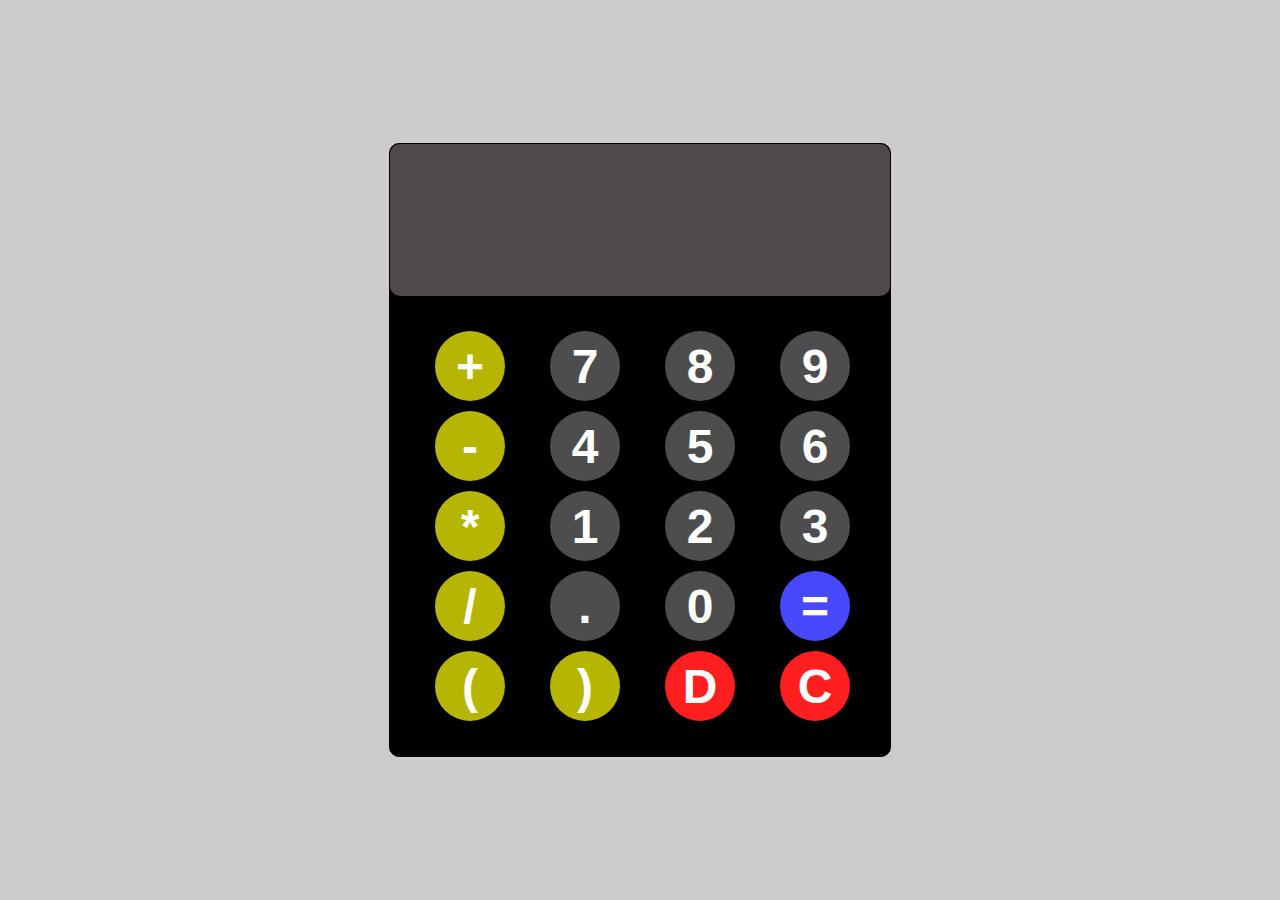
<file: calculator_medium/index.html>
<!DOCTYPE html>
<html lang="en">
  <head>
    <meta charset="UTF-8" />
    <meta name="viewport" content="width=device-width, initial-scale=1.0" />
    <title>Huy05</title>
    <link rel="stylesheet" href="style.css" />
  </head>
  <body>
    <div id="com">
      <input id="display" readonly /> <br />
      <div id="btn">
        <button class="ope" onclick="cal('+')">+</button>
        <button onclick="cal('7')">7</button>
        <button onclick="cal('8')">8</button>
        <button onclick="cal('9')">9</button>
        <button class="ope" onclick="cal('-')">-</button>
        <button onclick="cal('4')">4</button>
        <button onclick="cal('5')">5</button>
        <button onclick="cal('6')">6</button>
        <button class="ope" onclick="cal('*')">*</button>
        <button onclick="cal('1')">1</button>
        <button onclick="cal('2')">2</button>
        <button onclick="cal('3')">3</button>
        <button class="ope" onclick="cal('/')">/</button>
        <button onclick="cal('.')">.</button>
        <button onclick="cal('0')">0</button>
        <button class="all" onclick="res()">=</button>
        <button class="ope" onclick="cal('(')">(</button>
        <button class="ope" onclick="cal(')')">)</button>
        <button class="d" onclick="dele()">D</button>
        <button class="red" onclick="reset()">C</button>
      </div>
    </div>
    <script src="index.js"></script>
  </body>
</html>
</file>
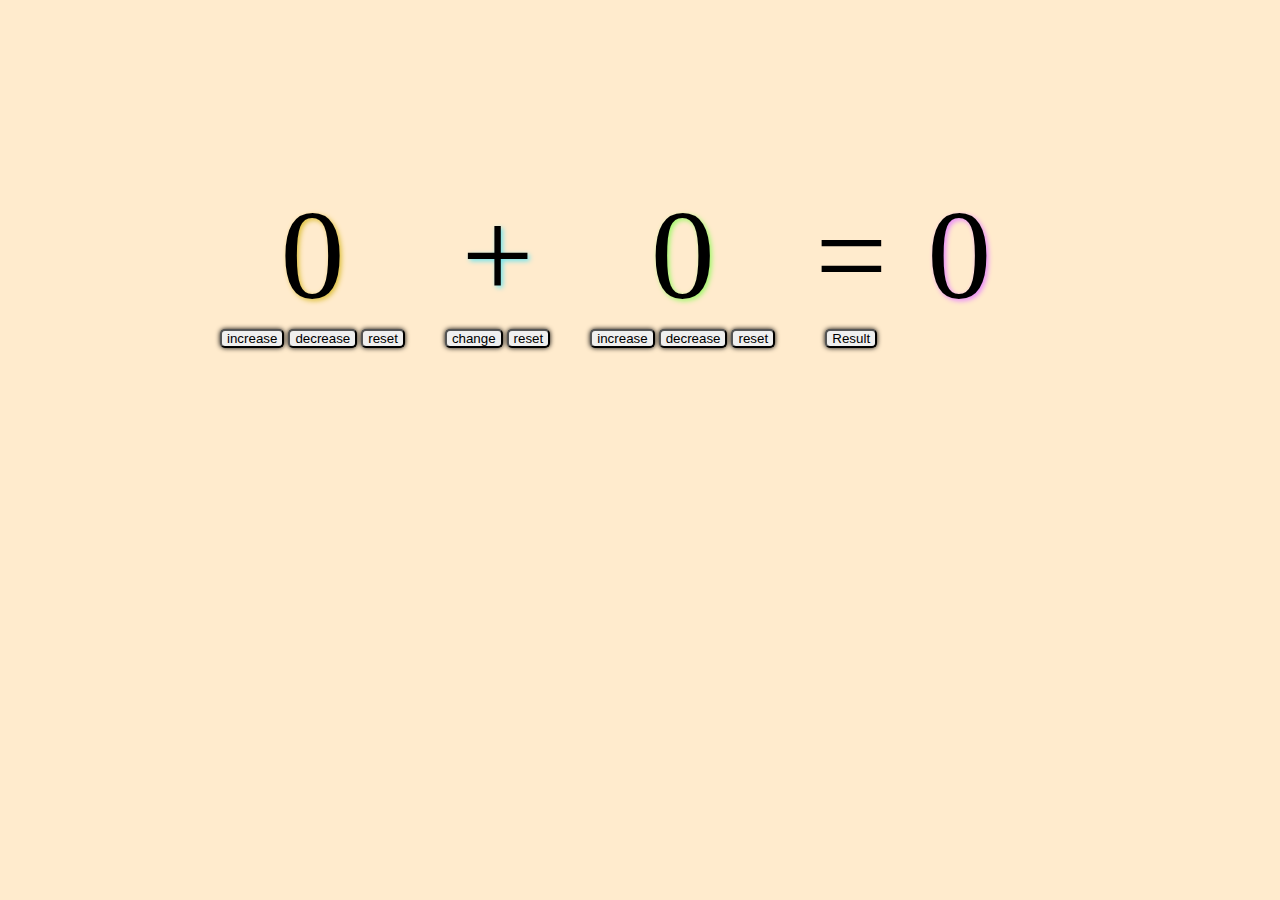
<file: calculator_simple/index.html>
<!DOCTYPE html>
<html lang="en">
  <head>
    <meta charset="UTF-8" />
    <meta name="viewport" content="width=device-width, initial-scale=1.0" />
    <title>Huy05</title>
    <link rel="stylesheet" href="style.css" />
  </head>
  <body>
    <main>
      <div>
        <label id="first">0</label>
        <div class="ope">
          <button class="increase" id="is1">increase</button>
          <button class="decrease" id="ds1">decrease</button>
          <button class="reset" id="rs1">reset</button>
        </div>
      </div>
      <div>
        <label id="math">+</label>
        <div class="ope">
          <button class="change" id="ch">change</button>
          <button class="reset" id="rs">reset</button>
        </div>
      </div>
      <div>
        <label id="second">0</label>
        <div class="ope">
          <button class="increase" id="is2">increase</button>
          <button class="decrease" id="ds2">decrease</button>
          <button class="reset" id="rs2">reset</button>
        </div>
      </div>
      <div>
        <label>=</label>
        <div class="ope">
          <button id="res">Result</button>
        </div>
      </div>
      <div>
        <label id="result">0</label>
      </div>
    </main>

    <script src="index.js"></script>
  </body>
</html>
</file>
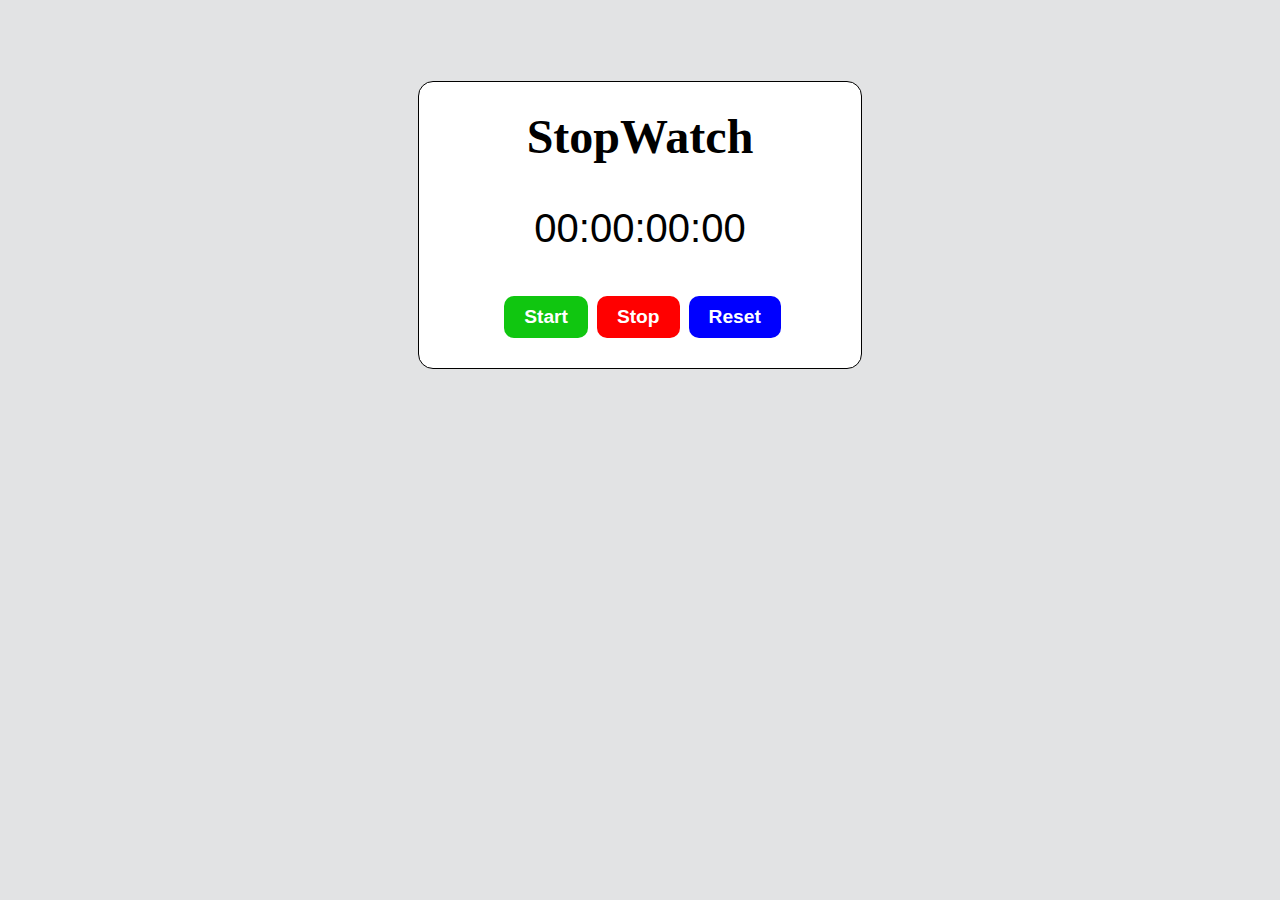
<file: stopwatch_simple/index.html>
<!DOCTYPE html>
<html lang="en">
  <head>
    <meta charset="UTF-8" />
    <meta name="viewport" content="width=device-width, initial-scale=1.0" />
    <title>Huy05</title>
    <link rel="stylesheet" href="style.css" />
  </head>
  <body>
    <div id="container">
      <h3>StopWatch</h3>
      <div id="watch">
        <p id="display">00:00:00:00</p>
        <button id="start" onclick="start()">Start</button>
        <button id="stop" onclick="stop()">Stop</button>
        <button id="reset" onclick="reset()">Reset</button>
      </div>
    </div>
    <script src="index.js"></script>
  </body>
</html>
</file>
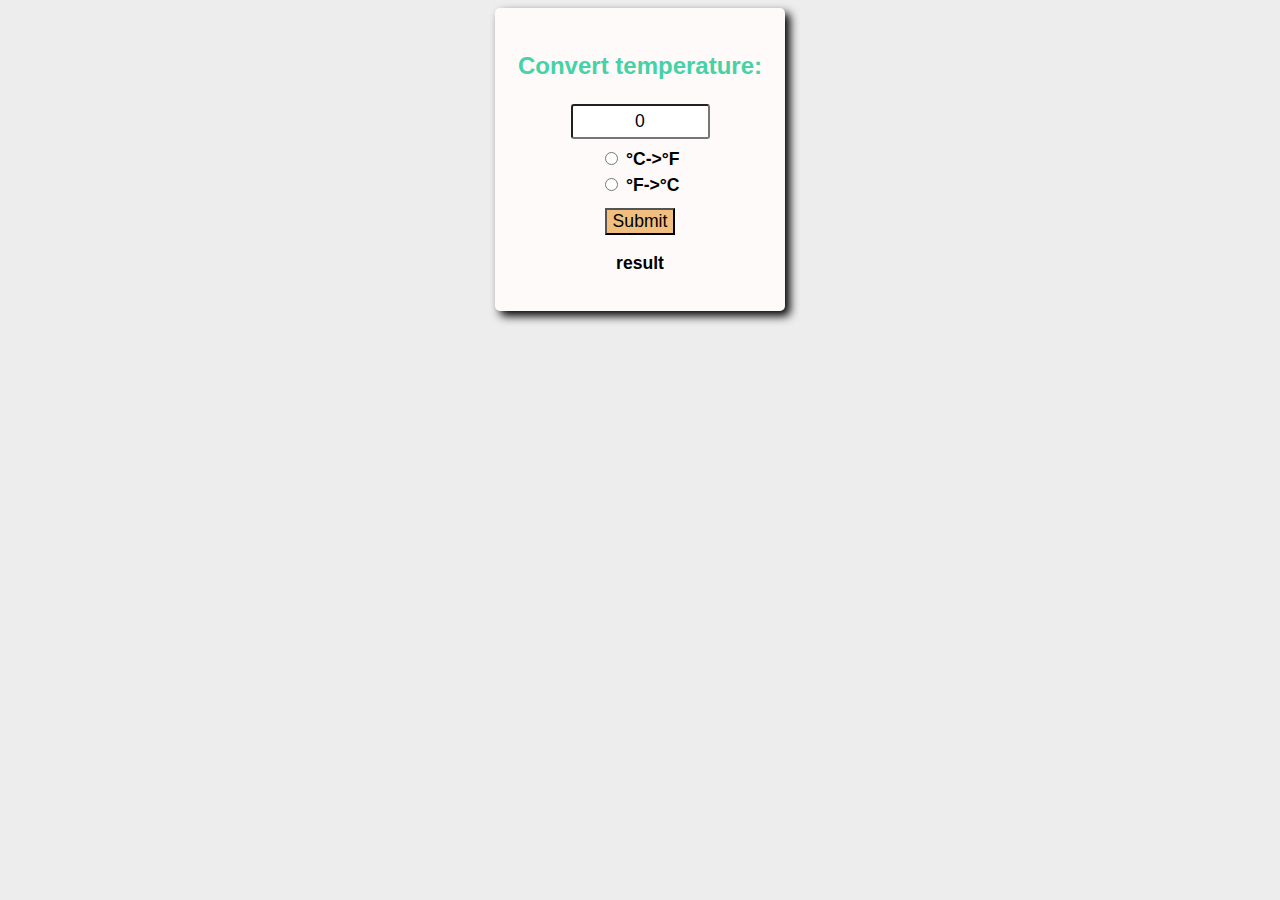
<file: temperature_simple/index.html>
<!DOCTYPE html>
<html lang="en">
  <head>
    <meta charset="UTF-8" />
    <meta name="viewport" content="width=device-width, initial-scale=1.0" />
    <title>Huy05</title>
    <link rel="stylesheet" href="style.css" />
  </head>
  <body>
    <form>
      <h3>Convert temperature:</h3>
      <input type="text" id="tem" value="0" /><br />

      <input type="radio" name="temperature" id="f" />
      <label for="c" id="lbc">&deg;C->&deg;F</label><br />

      <input type="radio" name="temperature" id="c" />
      <label for="f" id="lbf">&deg;F->&deg;C</label><br />

      <button type="button" id="submit">Submit</button>
      <p id="res">result</p>
    </form>
    <script src="index.js"></script>
  </body>
</html>
</file>
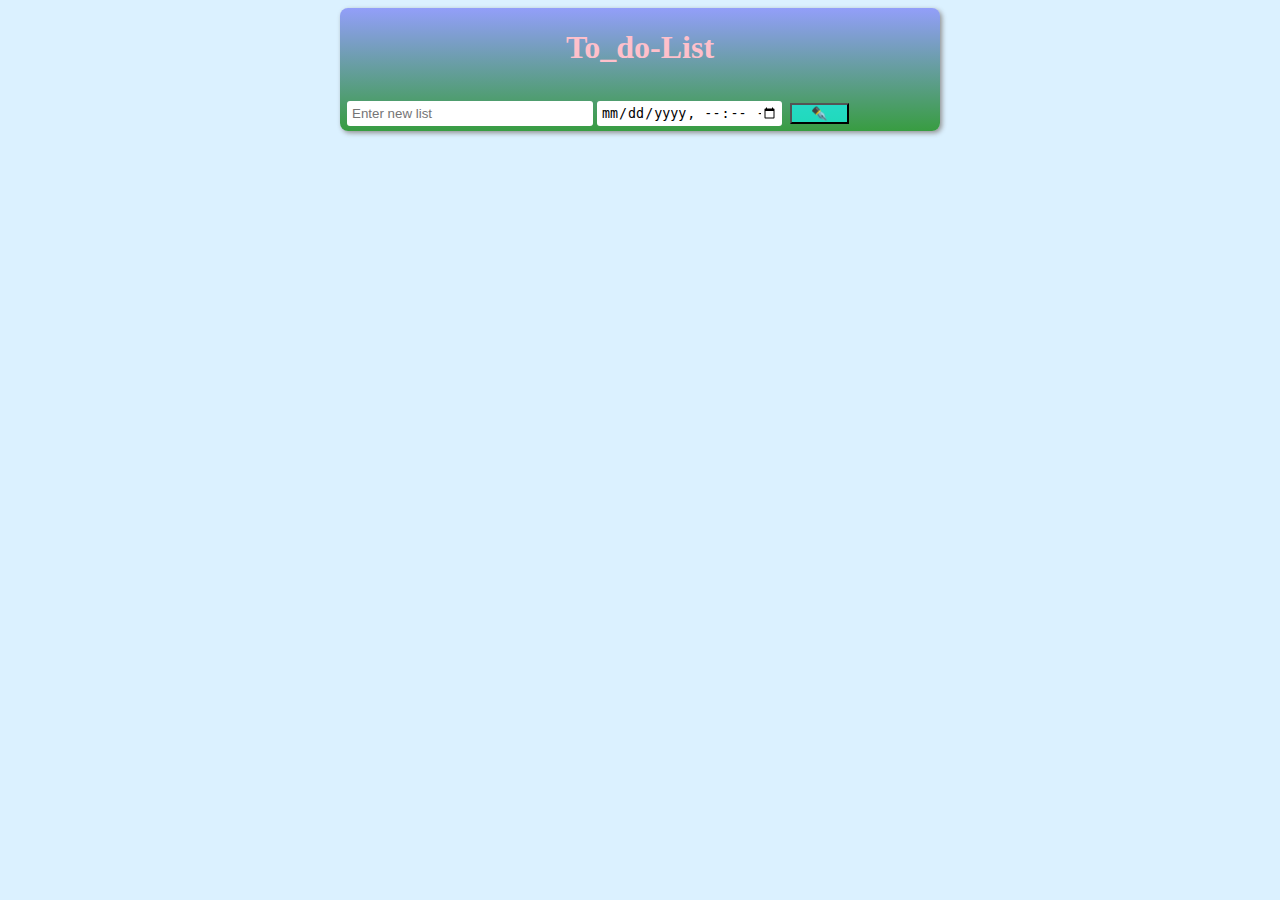
<file: to-do-list_simple/index.html>
<!DOCTYPE html>
<html lang="en">
  <head>
    <meta charset="UTF-8" />
    <meta name="viewport" content="width=device-width, initial-scale=1.0" />
    <title>To-do-list_simple</title>
    <link rel="stylesheet" href="style.css" />
  </head>
  <body>
    <div id="container">
      <h1>To_do-List</h1>
      <form id="form">
        <input
          type="text"
          placeholder="Enter new list"
          id="newlist"
          required
        /><input type="datetime-local" id="date" required />
        <button type="submit" id="add">✒️</button>
      </form>
    </div>
    <script src="index.js"></script>
  </body>
</html>
</file>
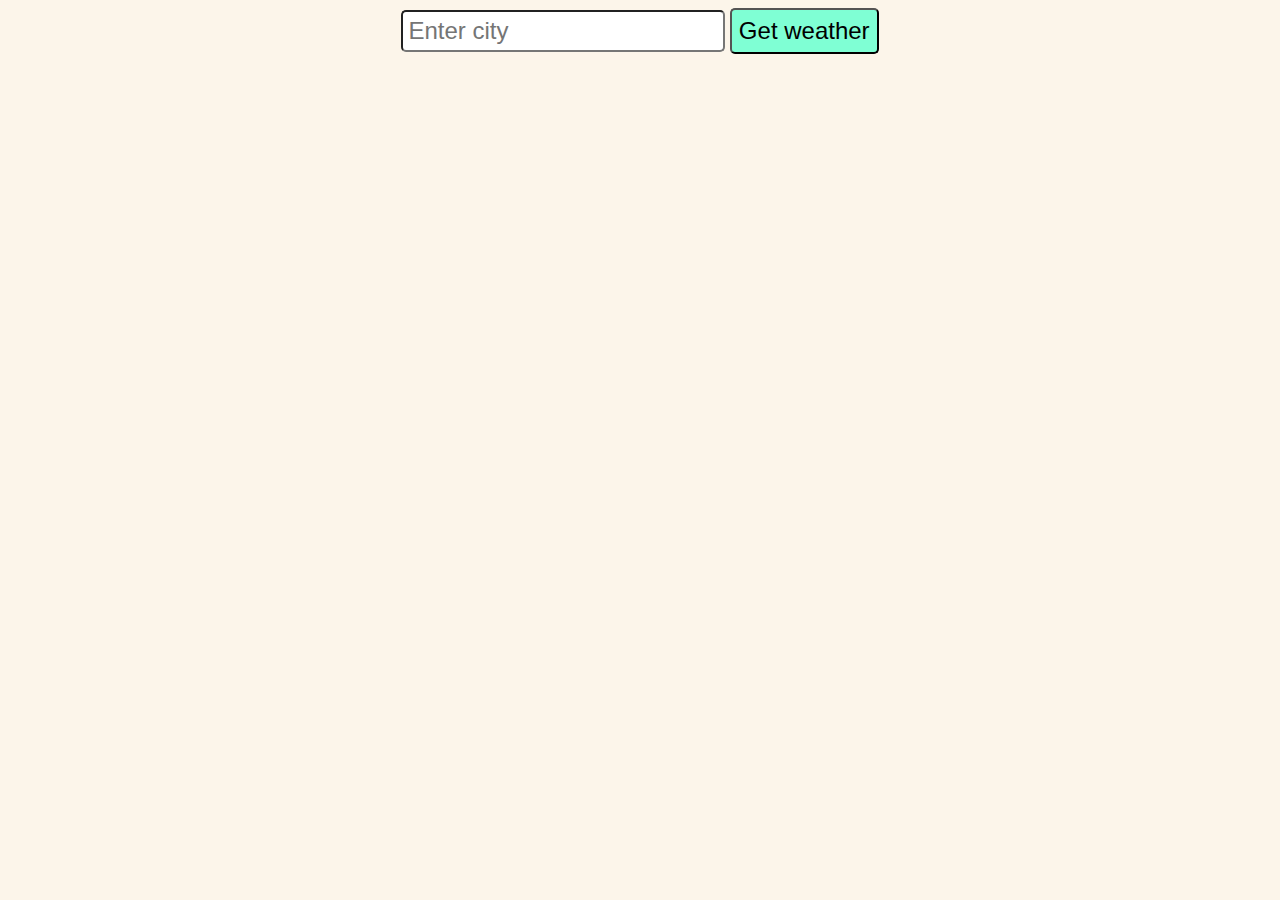
<file: weather_api/index.html>
<!DOCTYPE html>
<html lang="en">
  <head>
    <meta charset="UTF-8" />
    <meta name="viewport" content="width=device-width, initial-scale=1.0" />
    <title>Huy05</title>
    <link rel="stylesheet" href="style.css" />
  </head>
  <body>
    <form class="weatherform">
      <input type="text" class="city" placeholder="Enter city" />
      <button type="submit">Get weather</button>
    </form>
    <div class="card" style="display: none"></div>
    <script src="index.js"></script>
  </body>
</html>
</file>
<file: calculator_medium/style.css>
body {
  margin: 0;
  display: flex;
  justify-content: center;
  align-items: center;
  height: 100vh;
  background-color: hsl(0, 0%, 80%);
}
#com {
  max-width: 500px;
  border: 1px solid;
  background-color: black;
  border-radius: 10px;
}
#display {
  width: 100%;
  border: none;
  padding: 30px 0px;
  margin-bottom: 5px;
  background-color: hsl(0, 5%, 30%);
  border-radius: 10px;
  font-size: 5rem;
  text-align: left;
  color: white;
}
#btn {
  display: grid;
  grid-template-columns: repeat(4, 1fr);
  gap: 10px;
  padding: 25px;
  margin: 5px -20px 10px 20px;
}
button {
  width: 70px;
  border: none;
  height: 70px;
  border-radius: 50px;
  font-size: 3rem;
  font-weight: bold;
  color: white;
  background-color: hsl(0, 0%, 30%);
  cursor: pointer;
  transition: background-color ease;
}
button:hover {
  background-color: hsl(0, 0%, 20%);
}
.ope {
  background-color: hsl(60, 98%, 36%);
}
.ope:hover {
  background-color: hsl(60, 98%, 30%);
}
.all {
  background-color: hsl(240, 99%, 64%);
}
.all:hover {
  background-color: hsl(240, 99%, 55%);
}
.d {
  background-color: hsl(0, 100%, 56%);
}
.d:hover {
  background-color: hsl(0, 100%, 40%);
}
.red {
  background-color: hsl(0, 100%, 56%);
}
.red:hover {
  background-color: hsl(0, 100%, 40%);
}
</file>
<file: calculator_simple/style.css>
body {
  box-sizing: border-box;
  background-color: blanchedalmond;
}

main {
  padding: 12vw 15vw;
}
main > div {
  float: left;
  padding: 20px 20px;
}
.ope #i {
  display: none;
}
label {
  display: block;
  text-align: center;
  font-size: 8em;
}
.ope {
  text-align: center;
}
.ope button {
  border-radius: 5px;
  padding: 0 5px;
  box-shadow: 0 0 5px;
  transition: background-color 0.25s;
}
.ope button:hover {
  background-color: hsl(154, 38%, 65%);
}
@media screen and (max-width: 600px) {
  main div {
    width: 100%;
  }
}

#first {
  text-shadow: 2px 2px 5px hsl(49, 71%, 55%);
}

#second {
  text-shadow: 2px 2px 5px hsl(97, 91%, 69%);
}

#math {
  text-shadow: 2px 2px 5px hsl(185, 79%, 68%);
}
#result {
  text-shadow: 2px 2px 5px hsl(290, 95%, 76%);
}
</file>
<file: stopwatch_simple/style.css>
body {
  display: flex;
  justify-content: center;
  align-items: center;
  margin: 0;
  box-sizing: border-box;
  height: 50vh;
  overflow: hidden;
  background-color: hsl(210, 4%, 89%);
}
#container {
  display: flex;
  flex-direction: column;
  border: 1px solid;
  border-radius: 15px;
  padding: 30px 80px;
  text-align: center;
  background-color: white;
}
h3 {
  font-size: 3rem;
  margin: -3px;
}
#display {
  font-size: 2.5rem;
  padding: 5px;
  font-family: Arial, Helvetica, sans-serif;
}
button {
  border: none;
  font-size: 1.2rem;
  font-weight: bold;
  padding: 10px 20px;
  margin-left: 5px;
  border-radius: 10px;
  color: white;
}
#start {
  background-color: hsl(120, 85%, 42%);
}
#stop {
  background-color: hsl(0, 100%, 50%);
}
#reset {
  background-color: hsl(240, 100%, 50%);
}
</file>
<file: temperature_simple/style.css>
body {
  font-family: Arial, Helvetica, sans-serif;
  background-color: hsla(0, 0%, 89%, 0.652);
  box-sizing: border-box;
}
form {
  background-color: hsl(0, 100%, 99%);
  max-width: 250px;
  margin: auto;
  text-align: center;
  padding: 20px;
  border-radius: 5px;
  box-shadow: 5px 5px 10px;
}
h3 {
  color: hsl(160, 61%, 55%);
  font-size: 1.5em;
}
input {
  margin-bottom: 10px;
}
#tem {
  width: 50%;
  padding: 5px;
  text-align: center;
  font-size: 1.1em;
  border-radius: 3px;
}
#lbc,
#lbf {
  font-size: 1.1em;
  font-weight: bold;
}
#submit {
  font-size: 1.1em;
  background-color: hsl(34, 79%, 72%);
  margin-top: 7px;
}
#res {
  font-weight: bold;
  font-size: 1.1em;
}
</file>
<file: to-do-list_simple/style.css>
body {
  display: flex;
  justify-content: center;
  align-items: center;
  background-color: hsl(203, 100%, 93%);
  transition: background-color ease 0.5s;
}

#container {
  min-width: 600px;
  display: flex;
  flex-direction: column;
  background: linear-gradient(
    180deg,
    hsla(240, 88%, 59%, 0.452),
    hsla(120, 100%, 25%, 0.744)
  );
  border-radius: 8px;
  box-shadow: 2px 2px 5px hsl(0, 0%, 57%);
}

h1 {
  text-align: center;
  color: pink;
}

input {
  margin: 0 2px;
  border: none;
  border-radius: 3px;
}
button {
  margin: 0 2px;
}
.newlist,
#newlist {
  padding: 5px;
  width: 40%;
}
.date,
#date {
  padding: 4px;
  width: 30%;
}
.remove {
  background-color: hsl(0, 100%, 50%);
}
.remove:hover {
  background-color: hsl(0, 100%, 75%);
}
.change {
  background-color: hsla(61, 100%, 61%, 0.611);
}
.change:hover {
  background-color: hsla(61, 100%, 70%, 1);
}
.change1 {
  background-color: hsla(298, 100%, 61%, 0.611);
}
.change1:hover {
  background-color: hsla(298, 100%, 70%, 1);
}
#add {
  background-color: hsla(180, 100%, 53%, 0.619);
  margin-top: 10px;
}
#add:hover {
  background-color: hsla(180, 100%, 70%, 0.619);
  margin-top: 10px;
}
.change,
.remove,
#add {
  width: 10%;
}
.card,
#form {
  padding: 5px;
}
</file>
<file: weather_api/style.css>
body {
  font-family: Arial, Helvetica, sans-serif;
  display: flex;
  flex-direction: column;
  align-items: center;
  background-color: hsla(34, 78%, 91%, 0.507);
}
.city {
  border-radius: 5px;
  font-size: 1.5rem;
  padding: 5px;
}
button[type="submit"] {
  padding: 7px;
  background-color: aquamarine;
  font-size: 1.5rem;
  border-radius: 5px;
}
.card {
  display: flex;
  flex-direction: column;
  align-items: center;
  font-size: 1.5rem;
  padding: 50px;
  margin-top: 10px;
  background: linear-gradient(
    180deg,
    hsla(120, 100%, 47%, 0.704),
    hsla(60, 100%, 50%, 0.759)
  );
  box-shadow: 3px 2px 5px hsla(0, 0%, 0%, 0.533);
}
.name {
  margin: 0;
  font-size: 2rem;
}
.tem {
  margin: 5px;
  font-weight: bold;
  font-size: 1.5rem;
}
.humid,
.wind {
  margin-top: 5px;
}
.emoji {
  margin: 0;
  font-size: 10rem;
  padding: 10px;
}
.des {
  font-style: italic;
}
.not {
  margin: 0;
  font-weight: bold;
  font-size: 1.8rem;
}
</file>
